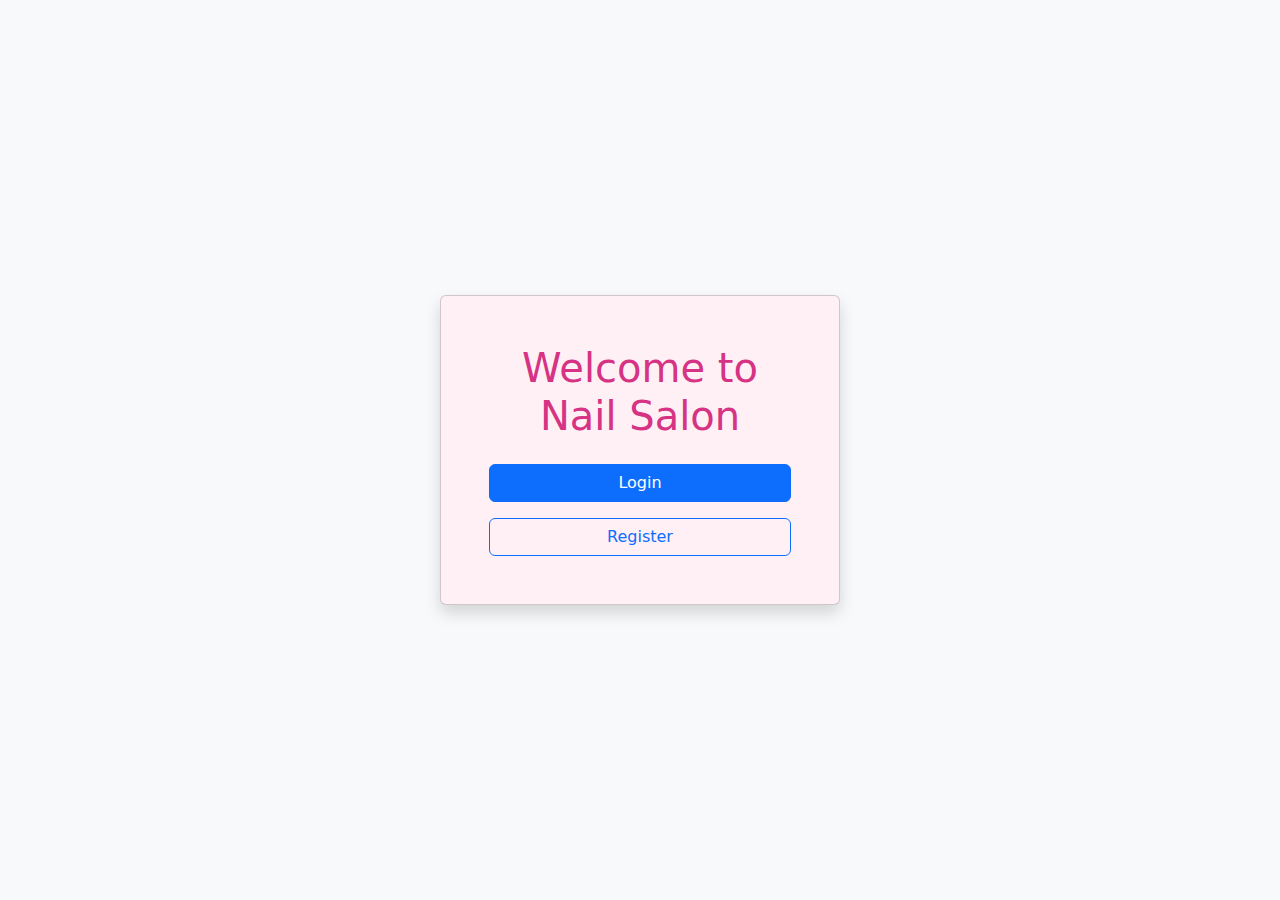
<file: src/main/resources/templates/home/index.html>
<!DOCTYPE html>
<html xmlns:th="http://www.thymeleaf.org">
<head>
    <meta charset="UTF-8">
    <title>Nail Salon Home</title>
    <link rel="stylesheet" th:href="@{/styles.css}">
    <link rel="stylesheet" href="https://cdn.jsdelivr.net/npm/bootstrap@5.3.3/dist/css/bootstrap.min.css">
</head>
<body class="bg-light text-center d-flex align-items-center justify-content-center" style="height: 100vh;">

<div class="card p-5 shadow rounded" style="max-width: 400px; background-color: #fff0f5;">
    <h1 class="mb-4" style="color: #d63384;">Welcome to Nail Salon</h1>

    <a class="btn btn-primary mb-3 w-100" th:href="@{/auth/login}">Login</a>
    <a class="btn btn-outline-primary w-100" th:href="@{/auth/register}">Register</a>
</div>

</body>
</html>
</file>
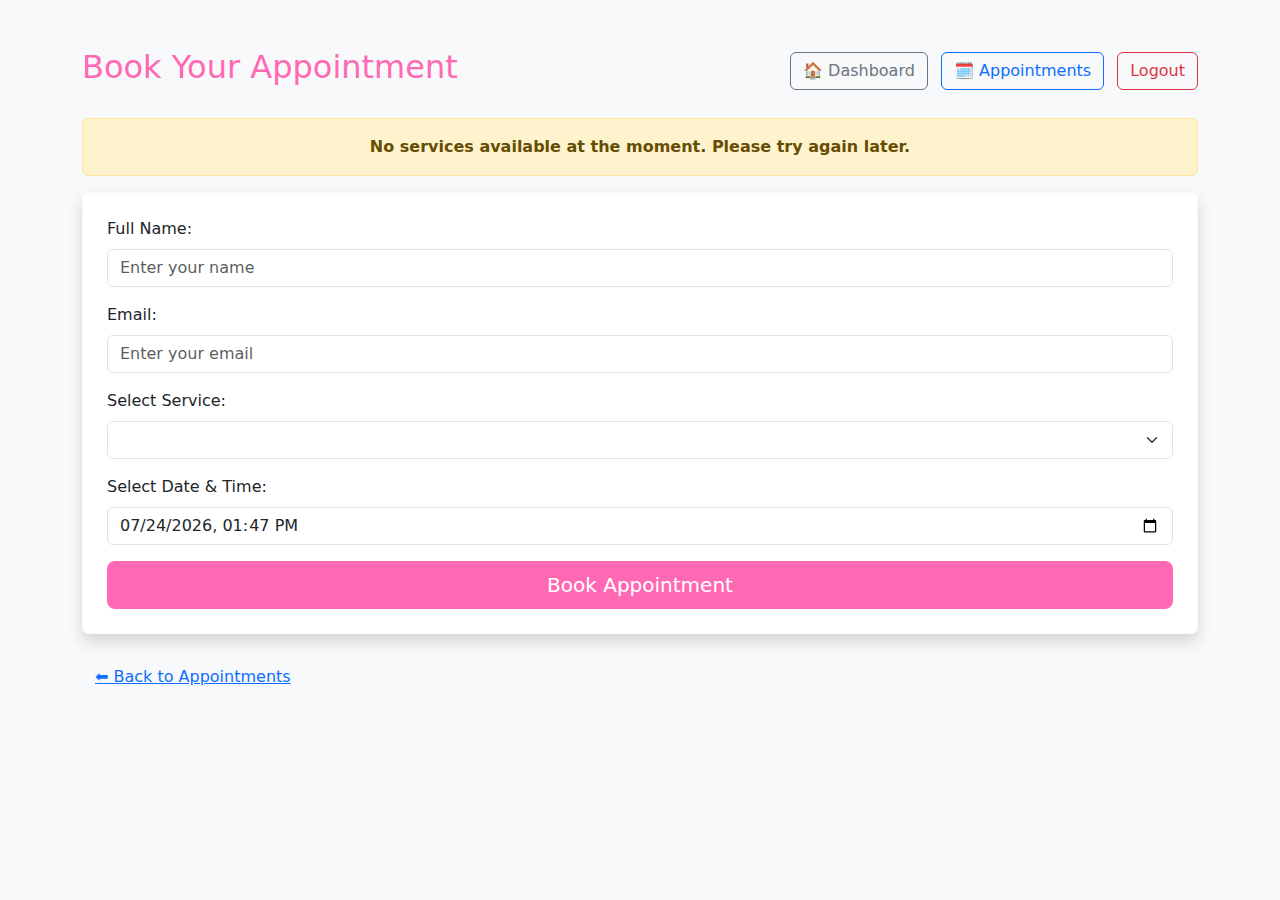
<file: src/main/resources/templates/appointments/appointment-form.html>
<!DOCTYPE html>
<html xmlns:th="http://www.thymeleaf.org">
<head>
    <title>Book Appointment</title>
    <link rel="stylesheet" th:href="@{/css/styles.css}">
    <link href="https://cdn.jsdelivr.net/npm/bootstrap@5.3.2/dist/css/bootstrap.min.css" rel="stylesheet">
    <script th:inline="javascript">
        /*<![CDATA[*/

        function updatePrice() {
            let selectedService = document.getElementById("service").value;
            let priceField = document.getElementById("price");

            let serviceData = document.getElementById("serviceData").dataset.services;
            let services = JSON.parse(serviceData);

            let selectedPrice = services[selectedService] || 0.0;

            priceField.value = selectedPrice;

            let serviceSelect = document.getElementById("service");
            for (let option of serviceSelect.options) {
                if (option.value === selectedService) {
                    option.text = `${option.value} -- $${selectedPrice}`;
                }
            }
        }

        window.addEventListener('DOMContentLoaded', function() {
            updatePrice(); // call it initially in case a service is pre-selected
        });

        /*]]>*/
    </script>
</head>
<body class="bg-light">

<div class="container py-5">

    <div class="d-flex justify-content-between align-items-center mb-4">
        <h2 style="color: #ff69b4;">Book Your Appointment</h2>
        <div>
            <a th:href="@{/user/dashboard}" class="btn btn-outline-secondary me-2">🏠 Dashboard</a>
            <a th:href="@{/appointments}" class="btn btn-outline-primary">🗓️ Appointments</a>
            <a th:href="@{/logout}" class="btn btn-outline-danger ms-2">Logout</a>
        </div>
    </div>

    <div th:if="${#lists.isEmpty(services)}" class="alert alert-warning text-center">
        <strong>No services available at the moment. Please try again later.</strong>
    </div>

    <div th:if="${not #lists.isEmpty(services)}">
        <form th:action="@{/appointments/book}" th:object="${appointment}" method="post"
              class="bg-white p-4 shadow rounded border border-light">

            <!-- Name -->
            <div class="mb-3">
                <label for="customerName" class="form-label">Full Name:</label>
                <input type="text" id="customerName" th:field="*{customerName}" class="form-control"
                       placeholder="Enter your name" required>
            </div>

            <!-- Email -->
            <div class="mb-3">
                <label for="email" class="form-label">Email:</label>
                <input type="email" id="email" th:field="*{email}" class="form-control"
                       placeholder="Enter your email" required>
            </div>

            <!-- Service Dropdown -->
            <div class="mb-3">
                <label for="service" class="form-label">Select Service:</label>
                <select id="service" th:field="*{service}" class="form-select" required onchange="updatePrice()">
                    <option value="" disabled th:selected="${appointment.service == null}">Select a service</option>
                    <option th:each="service : ${services}"
                            th:value="${service.name}"
                            th:text="${service.name + ' -- $' + service.price}"></option>
                </select>
            </div>

            <!-- Hidden Price Field (essential to be submitted) -->
            <input type="hidden" id="price" th:field="*{price}" />

            <!-- DateTime Picker -->
            <div class="mb-3">
                <label for="dateTime" class="form-label">Select Date & Time:</label>
                <input type="datetime-local" id="dateTime" th:field="*{dateTime}" class="form-control" required />
            </div>

            <script>
                window.addEventListener("DOMContentLoaded", function () {
                    const dateTimeInput = document.getElementById("dateTime");
                    const now = new Date();
                    now.setHours(now.getHours() + 2); // Add 1 hour

                    // Format to 'YYYY-MM-DDTHH:MM' for input[type=datetime-local]
                    const year = now.getFullYear();
                    const month = String(now.getMonth() + 1).padStart(2, '0');
                    const day = String(now.getDate()).padStart(2, '0');
                    const hours = String(now.getHours()).padStart(2, '0');
                    const minutes = String(now.getMinutes()).padStart(2, '0');
                    const formattedDateTime = `${year}-${month}-${day}T${hours}:${minutes}`;

                    dateTimeInput.value = formattedDateTime;
                });
            </script>


            <!-- Hidden JSON services data -->
            <input type="hidden" id="serviceData" data-services="${servicesJson}" />
            <button type="submit" class="btn btn-lg w-100" style="background-color: #ff69b4; color: white;">
                Book Appointment
            </button>

        </form>
    </div>

    <br>
    <a th:href="@{/appointments}" class="btn btn-link text-primary">⬅ Back to Appointments</a>

</div>

</body>
</html>
</file>
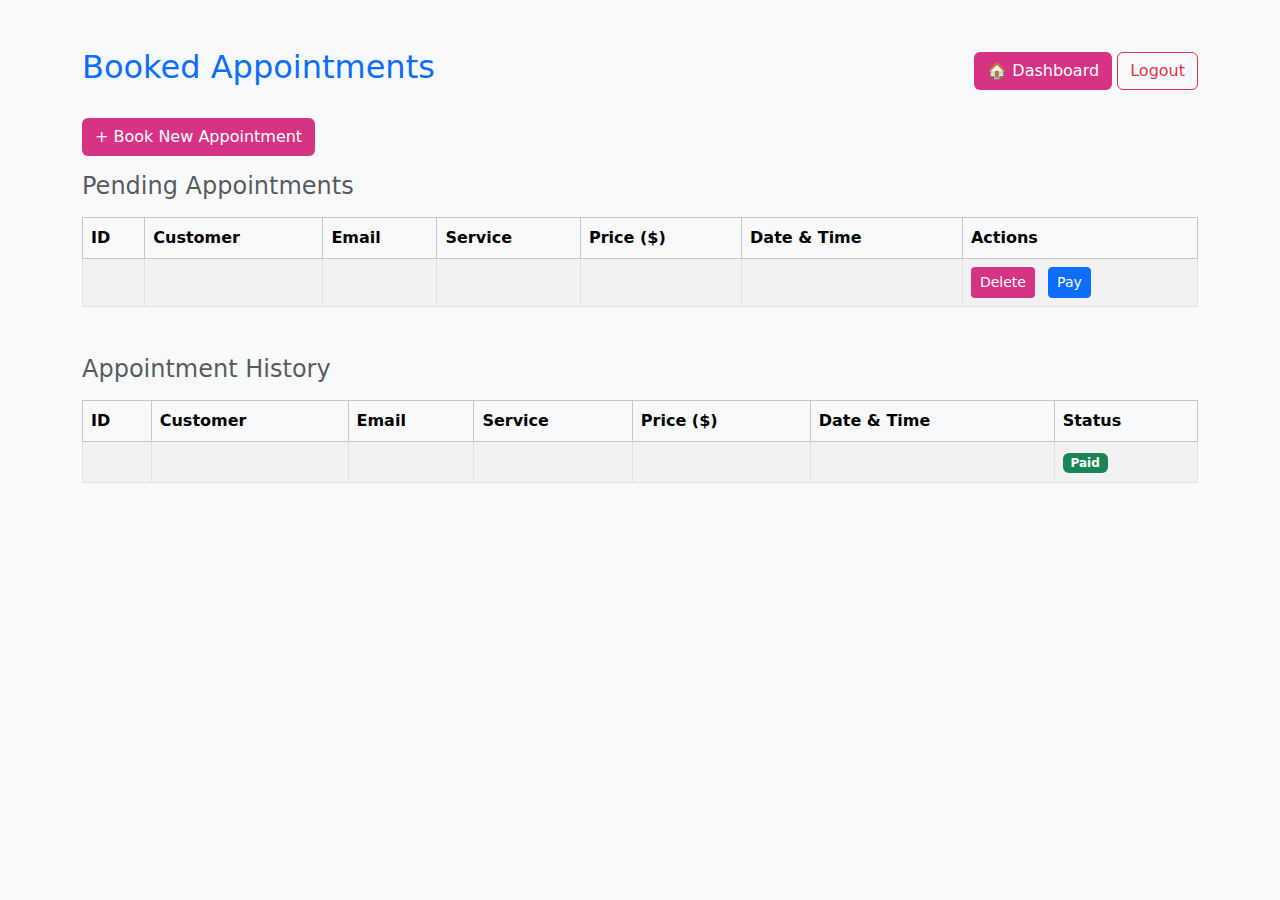
<file: src/main/resources/templates/appointments/appointments.html>
<!DOCTYPE html>
<html xmlns:th="http://www.thymeleaf.org">
<head>
    <meta charset="UTF-8">
    <title>Appointments</title>
    <link rel="stylesheet" th:href="@{/css/styles.css}">
    <link href="https://cdn.jsdelivr.net/npm/bootstrap@5.3.3/dist/css/bootstrap.min.css" rel="stylesheet">
</head>
<body class="bg-light" style="background-color: #fff0f5;">

<div class="container py-5">

    <!-- Top bar -->
    <div class="d-flex justify-content-between align-items-center mb-4">
        <h2 class="text-primary" style="color: #d63384;">Booked Appointments</h2>
        <div>
            <a href="/user/dashboard" class="btn" style="background-color: #d63384; color: white;">🏠 Dashboard</a>
            <a href="/logout" class="btn btn-outline-danger">Logout</a>
        </div>
    </div>

    <!-- Book new appointment -->
    <div class="mb-3">
        <a href="/appointments/book" class="btn" style="background-color: #d63384; color: white;">+ Book New Appointment</a>
    </div>

    <!-- Pending Appointments -->
    <h4 class="text-muted mb-3">Pending Appointments</h4>
    <table class="table table-bordered table-striped table-hover">
        <thead class="table-light">
        <tr>
            <th>ID</th>
            <th>Customer</th>
            <th>Email</th>
            <th>Service</th>
            <th>Price ($)</th>
            <th>Date & Time</th>
            <th>Actions</th>
        </tr>
        </thead>
        <tbody>
        <tr th:each="appointment : ${appointments}" th:if="${appointment.status == 'Pending'}">
            <td th:text="${appointment.id}"></td>
            <td th:text="${appointment.customerName}"></td>
            <td th:text="${appointment.email}"></td>
            <td th:text="${appointment.service}"></td>
            <td th:text="${appointment.price}"></td>
            <td th:text="${#temporals.format(appointment.dateTime, 'dd MMM yyyy, hh:mm a')}"></td>
            <td>
                <a th:href="@{/appointments/delete/{id}(id=${appointment.id})}"
                   class="btn btn-sm"
                   style="background-color: #d63384; color: white;"
                   onclick="return confirm('Are you sure you want to delete this appointment?');">
                    Delete
                </a>
                <a th:href="@{/payments/{id}(id=${appointment.id})}"
                   class="btn btn-sm btn-primary ms-2">
                    Pay
                </a>
            </td>
        </tr>
        </tbody>
    </table>

    <!-- Appointment History (Paid) -->
    <h4 class="text-muted mt-5 mb-3">Appointment History</h4>
    <table class="table table-bordered table-striped table-hover">
        <thead class="table-light">
        <tr>
            <th>ID</th>
            <th>Customer</th>
            <th>Email</th>
            <th>Service</th>
            <th>Price ($)</th>
            <th>Date & Time</th>
            <th>Status</th>
        </tr>
        </thead>
        <tbody>
        <tr th:each="appointment : ${appointments}" th:if="${appointment.status == 'PAID'}">
            <td th:text="${appointment.id}"></td>
            <td th:text="${appointment.customerName}"></td>
            <td th:text="${appointment.email}"></td>
            <td th:text="${appointment.service}"></td>
            <td th:text="${appointment.price}"></td>
            <td th:text="${#temporals.format(appointment.dateTime, 'dd MMM yyyy, hh:mm a')}"></td>
            <td><span class="badge bg-success">Paid</span></td>
        </tr>
        </tbody>
    </table>

</div>

</body>
</html>
</file>
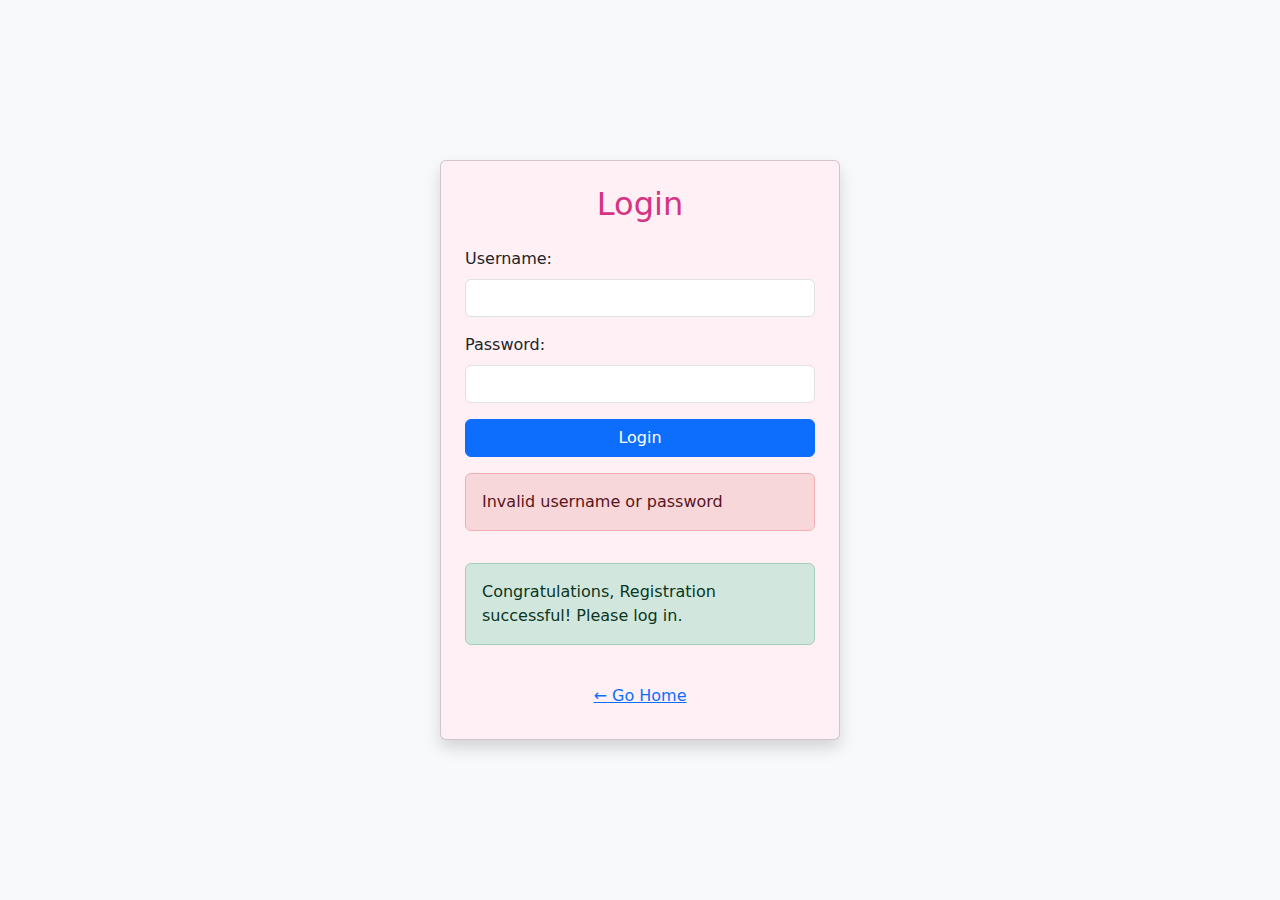
<file: src/main/resources/templates/auth/login.html>
<!DOCTYPE html>
<html xmlns:th="http://www.thymeleaf.org">
<head>
    <meta charset="UTF-8">
    <title>Login</title>
    <link rel="stylesheet" th:href="@{/styles.css}">
    <link rel="stylesheet" href="https://cdn.jsdelivr.net/npm/bootstrap@5.3.3/dist/css/bootstrap.min.css">
</head>
<body class="bg-light d-flex align-items-center justify-content-center" style="height: 100vh;">

<div class="card p-4 shadow rounded" style="width: 100%; max-width: 400px; background-color: #fff0f5;">
    <h2 class="text-center mb-4" style="color: #d63384;">Login</h2>

    <form action="/auth/login" method="post">
        <div class="mb-3">
            <label for="username" class="form-label">Username:</label>
            <input type="text" class="form-control" id="username" name="username" required>
        </div>

        <div class="mb-3">
            <label for="password" class="form-label">Password:</label>
            <input type="password" class="form-control" id="password" name="password" required>
        </div>

        <button type="submit" class="btn btn-primary w-100">Login</button>
    </form>

    <!-- Error -->
    <div th:if="${param.error}" class="alert alert-danger mt-3" role="alert">
        Invalid username or password
    </div>

    <!-- Registered Success -->
    <div th:if="${param.registered}" class="alert alert-success mt-3" role="alert">
        Congratulations, Registration successful! Please log in.
    </div>

    <a th:href="@{/}" class="btn btn-link mt-3 w-100">← Go Home</a>
</div>

</body>
</html>
</file>
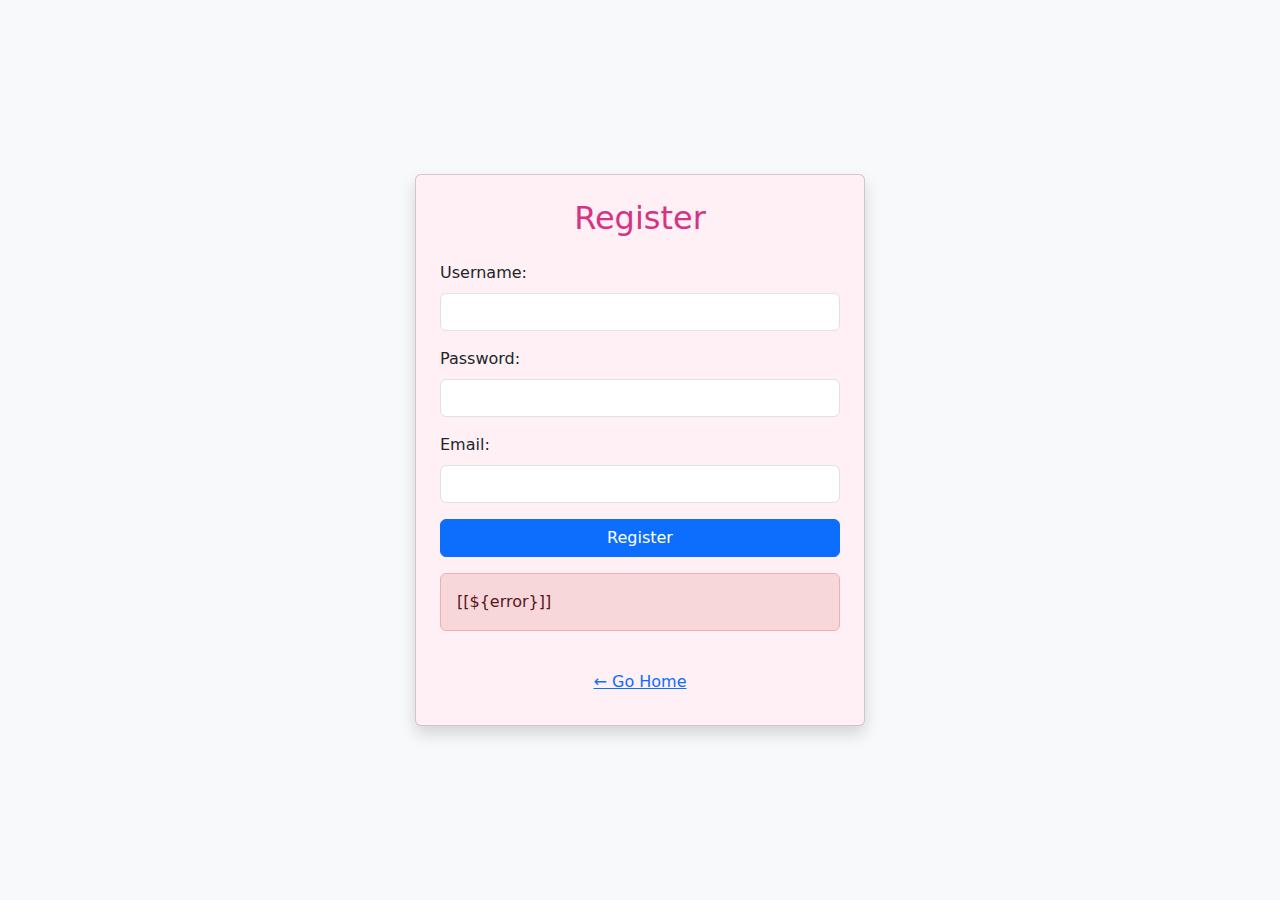
<file: src/main/resources/templates/auth/register.html>
<!DOCTYPE html>
<html xmlns:th="http://www.thymeleaf.org">
<head>
    <meta charset="UTF-8">
    <title>Register</title>
    <link rel="stylesheet" th:href="@{/styles.css}">
    <link rel="stylesheet" href="https://cdn.jsdelivr.net/npm/bootstrap@5.3.3/dist/css/bootstrap.min.css">
</head>
<body class="bg-light d-flex align-items-center justify-content-center" style="height: 100vh;">

<div class="card p-4 shadow rounded" style="width: 100%; max-width: 450px; background-color: #fff0f5;">
    <h2 class="text-center mb-4" style="color: #d63384;">Register</h2>

    <form action="/auth/register" method="post">
        <div class="mb-3">
            <label for="username" class="form-label">Username:</label>
            <input type="text" class="form-control" id="username" name="username" required>
        </div>

        <div class="mb-3">
            <label for="password" class="form-label">Password:</label>
            <input type="password" class="form-control" id="password" name="password" required>
        </div>

        <div class="mb-3">
            <label for="email" class="form-label">Email:</label>
            <input type="email" class="form-control" id="email" name="email" required>
        </div>

        <button type="submit" class="btn btn-primary w-100">Register</button>
    </form>

    <div th:if="${error}" class="alert alert-danger mt-3" role="alert">
        [[${error}]]
    </div>

    <a th:href="@{/}" class="btn btn-link mt-3 w-100">← Go Home</a>
</div>

</body>
</html>
</file>
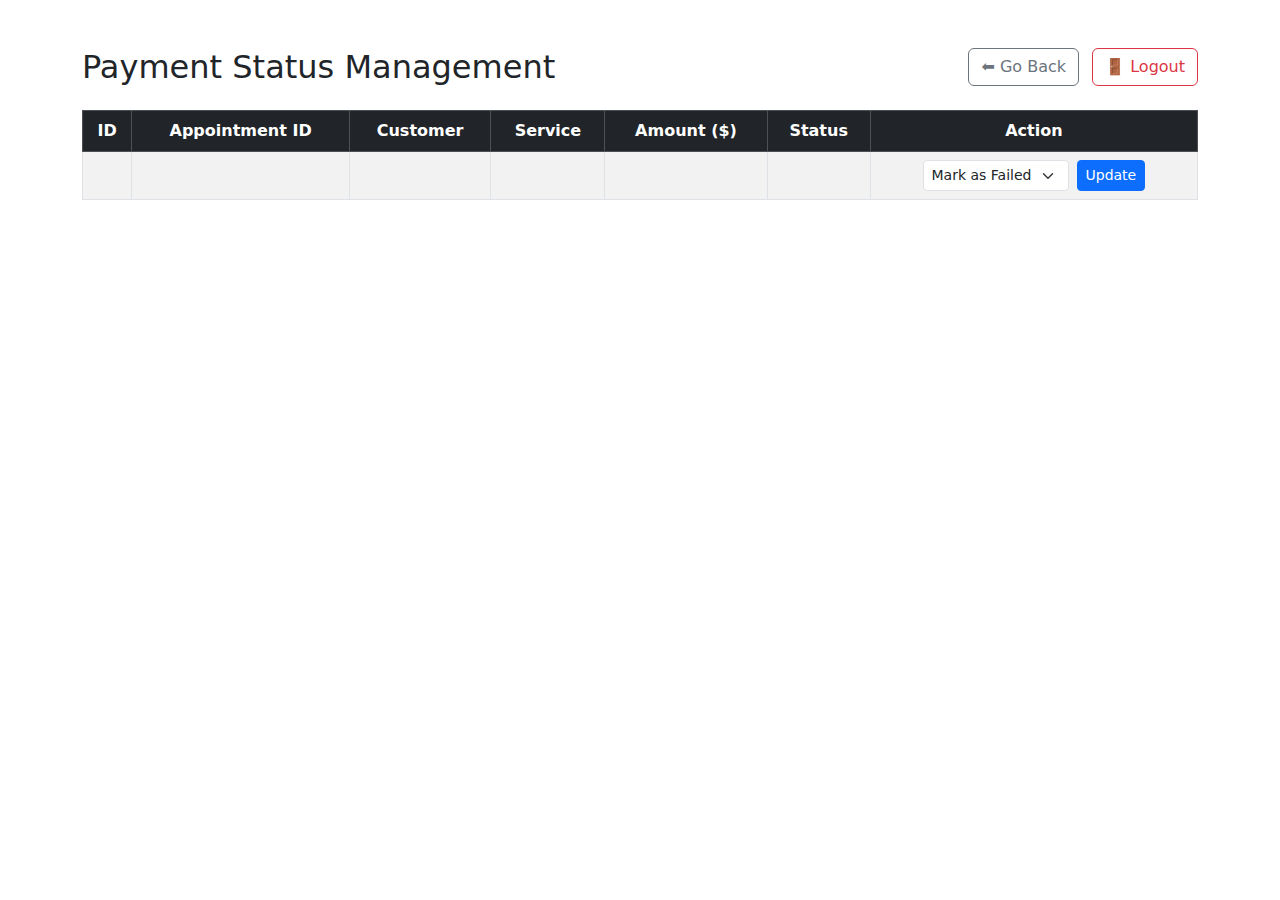
<file: src/main/resources/templates/payments/payment-status.html>
<!DOCTYPE html>
<html xmlns:th="http://www.thymeleaf.org">
<head>
    <meta charset="UTF-8">
    <title>Payment Status Management</title>
    <link href="https://cdn.jsdelivr.net/npm/bootstrap@5.3.2/dist/css/bootstrap.min.css" rel="stylesheet">
</head>
<body>

<div class="container mt-5">
    <div class="d-flex justify-content-between align-items-center mb-4">
        <h2 class="mb-0">Payment Status Management</h2>
        <div>
            <a href="/admin/dashboard" class="btn btn-outline-secondary me-2">⬅ Go Back</a>
            <a href="/logout" class="btn btn-outline-danger">🚪 Logout</a>
        </div>
    </div>

    <table class="table table-bordered table-striped table-hover align-middle text-center">
        <thead class="table-dark">
        <tr>
            <th>ID</th>
            <th>Appointment ID</th>
            <th>Customer</th>
            <th>Service</th>
            <th>Amount ($)</th>
            <th>Status</th>
            <th>Action</th>
        </tr>
        </thead>
        <tbody>
        <tr th:each="payment : ${payments}">
            <td th:text="${payment.id}"></td>
            <td th:text="${payment.appointment.id}"></td>
            <td th:text="${payment.appointment.customerName}"></td>
            <td th:text="${payment.appointment.service}"></td>
            <td th:text="${payment.amount}"></td>
            <td>
                <span th:text="${payment.paymentStatus}" class="badge bg-info text-dark"></span>
            </td>
            <td>
                <form action="/admin/payments/update-payment-status" method="post"
                      class="d-flex gap-2 align-items-center justify-content-center">
                    <input type="hidden" name="paymentId" th:value="${payment.id}" />

                    <select name="status" class="form-select form-select-sm w-auto">
                        <!-- If status is PAID, only show "FAILED" as an option -->
                        <option th:if="${payment.paymentStatus == 'PAID'}" value="FAILED">Mark as Failed</option>

                        <!-- If status is not PAID, show both options -->
                        <option th:if="${payment.paymentStatus != 'PAID'}" value="PAID">Mark as Paid</option>
                        <option th:if="${payment.paymentStatus != 'PAID'}" value="FAILED">Mark as Failed</option>
                    </select>

                    <button type="submit" class="btn btn-primary btn-sm">Update</button>
                </form>

            </td>
        </tr>
        </tbody>
    </table>
</div>

<script src="https://cdn.jsdelivr.net/npm/bootstrap@5.3.2/dist/js/bootstrap.bundle.min.js"></script>
</body>
</html>
</file>
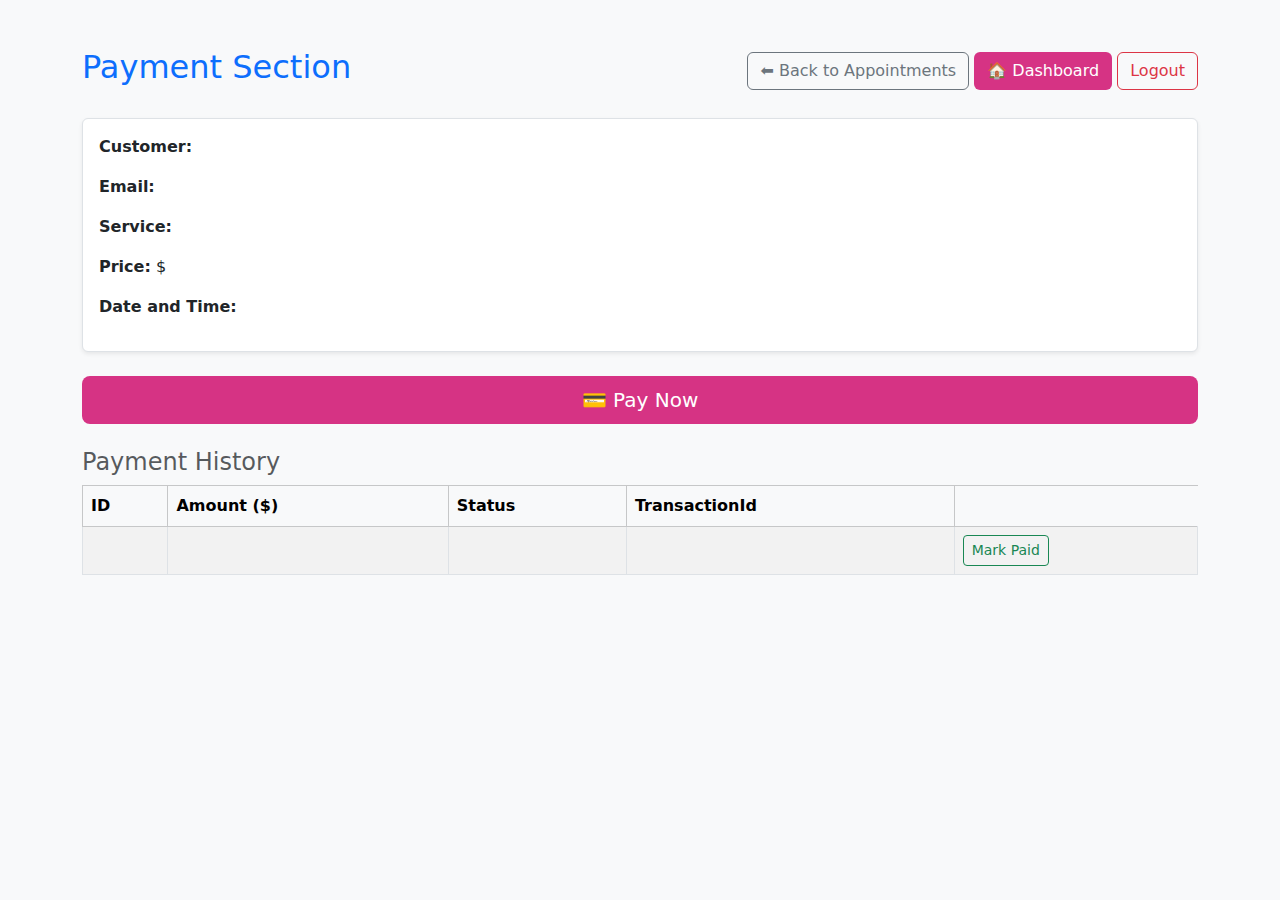
<file: src/main/resources/templates/payments/payment.html>
<!DOCTYPE html>
<html xmlns:th="http://www.thymeleaf.org" th:inline="javascript">
<head>
    <meta charset="UTF-8">
    <title>Payment Page</title>
    <link rel="stylesheet" th:href="@{/css/styles.css}">
    <link href="https://cdn.jsdelivr.net/npm/bootstrap@5.3.3/dist/css/bootstrap.min.css" rel="stylesheet">
    <style>
        .btn-pink {
            background-color: #d63384;
            color: white;
        }
        .btn-pink:hover {
            background-color: #bd2c74;
            color: white;
        }
    </style>
</head>
<body class="bg-light">

<div class="container py-5">
    <!-- Top bar with dashboard & logout -->
    <div class="d-flex justify-content-between align-items-center mb-4">
        <h2 class="text-primary" style="color: #d63384;">Payment Section</h2>
        <div>
            <a href="/appointments" class="btn btn-outline-secondary">⬅ Back to Appointments</a>
            <a href="/user/dashboard" class="btn" style="background-color: #d63384; color: white;">🏠 Dashboard</a>
            <a href="/logout" class="btn btn-outline-danger">Logout</a>
        </div>
    </div>

    <!-- Appointment Info -->
    <div class="mb-4 p-3 bg-white rounded shadow-sm border">
        <p><strong>Customer:</strong> <span th:text="${appointment.customerName}"></span></p>
        <p><strong>Email:</strong> <span th:text="${appointment.email}"></span></p>
        <p><strong>Service:</strong> <span th:text="${appointment.service}"></span></p>
        <p><strong>Price:</strong> $<span th:text="${appointment.price}"></span></p>
        <p><strong>Date and Time:</strong>
            <span th:text="${#temporals.format(appointment.dateTime, 'dd MMM yyyy, hh:mm a')}"></span>
        </p>
    </div>

    <!-- Payment Form -->
    <div class="mb-4" th:if="${appointment.status == 'Pending'}">
        <button id="payNowBtn" class="btn btn-pink btn-lg w-100">💳 Pay Now</button>
    </div>

    <!-- Payment History -->
    <h4 class="text-muted">Payment History</h4>
    <div class="table-responsive">
        <table class="table table-bordered table-striped table-hover">
            <thead class="table-light">
            <tr>
                <th>ID</th>
                <th>Amount ($)</th>
                <th>Status</th>
                <th>TransactionId</th>
            </tr>
            </thead>
            <tbody>
            <tr th:each="payment : ${payments}">
                <td th:text="${payment.id}"></td>
                <td th:text="${payment.amount}"></td>
                <td th:text="${payment.paymentStatus}"></td>
                <td th:text="${payment.transactionId}"></td>
                <td>
                    <!-- Only show if payment is Pending -->
                    <button class="btn btn-sm btn-outline-success"
                            th:if="${payment.paymentStatus == 'PENDING'}"
                            th:attr="data-id=${payment.id}"
                            onclick="updateStatus(this, 'PAID')">
                        Mark Paid
                    </button>
                </td>
            </tr>
            </tbody>
        </table>
    </div>
</div>

<script>
    // Handle Pay Now button click
    document.getElementById("payNowBtn").addEventListener("click", function () {
        const appointmentId = /*[[${appointment.id}]]*/ 0;
        const amount = /*[[${appointment.price}]]*/ 0.0;

        fetch("/payments/pay", {
            method: "POST",
            headers: {
                "Content-Type": "application/x-www-form-urlencoded"
            },
            body: new URLSearchParams({
                appointmentId: appointmentId,
                amount: amount
            })
        })
            .then(response => {
                if (response.redirected) {
                    window.location.href = response.url;
                } else {
                    alert("Payment processed.");
                    location.reload(); // fallback if not redirected
                }
            })
            .catch(error => {
                console.error("Payment failed:", error);
                alert("An error occurred while processing payment.");
            });
    });

    // Handle updating payment status (for admin)
    function updateStatus(button, status) {
        const paymentId = button.getAttribute("data-id");

        fetch("/payments/update-status", {
            method: "POST",
            headers: {
                "Content-Type": "application/x-www-form-urlencoded"
            },
            body: new URLSearchParams({
                paymentId: paymentId,
                status: status
            })
        })
            .then(response => {
                if (response.redirected) {
                    window.location.href = response.url;
                } else {
                    alert("Status updated.");
                    location.reload(); // fallback
                }
            })
            .catch(error => {
                console.error("Update failed:", error);
                alert("An error occurred while updating status.");
            });
    }
</script>

</body>
</html>
</file>
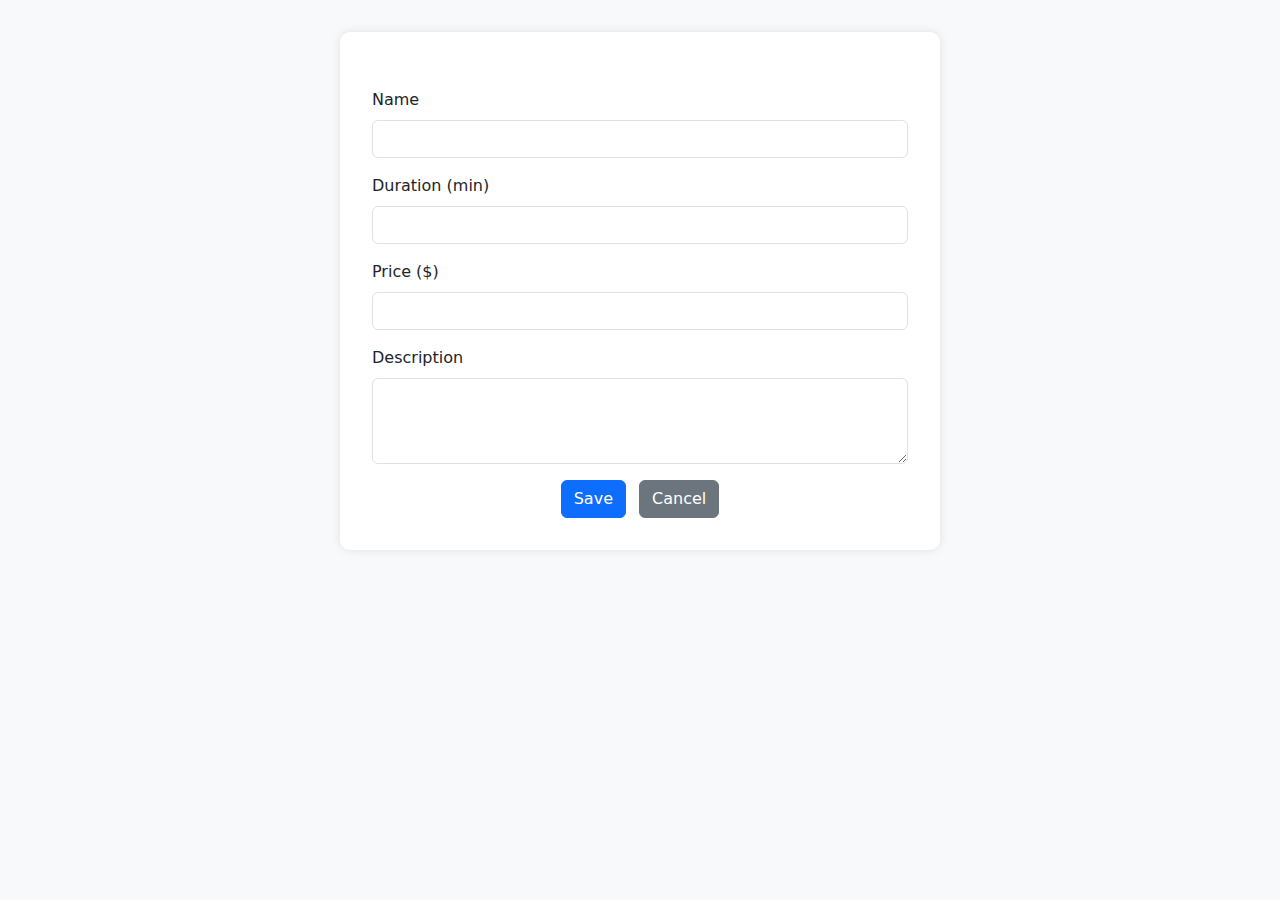
<file: src/main/resources/templates/services/service-form.html>
<!DOCTYPE html>
<html xmlns:th="http://www.thymeleaf.org">
<head>
    <meta charset="UTF-8">
    <title>Service Form</title>

    <!-- Bootstrap CSS -->
    <link href="https://cdn.jsdelivr.net/npm/bootstrap@5.3.2/dist/css/bootstrap.min.css" rel="stylesheet">

    <style>
        body {
            background-color: #f8f9fa;
            padding: 2rem;
        }
        .form-container {
            max-width: 600px;
            margin: auto;
            background: #fff;
            padding: 2rem;
            border-radius: 10px;
            box-shadow: 0 0 10px rgba(0,0,0,0.1);
        }
        .form-label {
            font-weight: 500;
        }
    </style>
</head>
<body>

<div class="container">
    <div class="form-container">
        <h2 th:text="${service.id == null} ? 'Add Service' : 'Edit Service'" class="mb-4 text-center"></h2>
        <form th:action="@{/services/save}" th:object="${service}" method="post">
            <input type="hidden" th:field="*{id}">

            <div class="mb-3">
                <label class="form-label">Name</label>
                <input type="text" th:field="*{name}" class="form-control" required>
            </div>

            <div class="mb-3">
                <label class="form-label">Duration (min)</label>
                <input type="number" th:field="*{duration}" class="form-control" required>
            </div>

            <div class="mb-3">
                <label class="form-label">Price ($)</label>
                <input type="number" step="0.01" th:field="*{price}" class="form-control" required>
            </div>

            <div class="mb-3">
                <label class="form-label">Description</label>
                <textarea th:field="*{description}" class="form-control" rows="3" required></textarea>
            </div>

            <div class="text-center">
                <button type="submit" class="btn btn-primary">Save</button>
                <a href="/services" class="btn btn-secondary ms-2">Cancel</a>
            </div>
        </form>
    </div>
</div>

<!-- Bootstrap JS (Optional) -->
<script src="https://cdn.jsdelivr.net/npm/bootstrap@5.3.2/dist/js/bootstrap.bundle.min.js"></script>

</body>
</html>
</file>
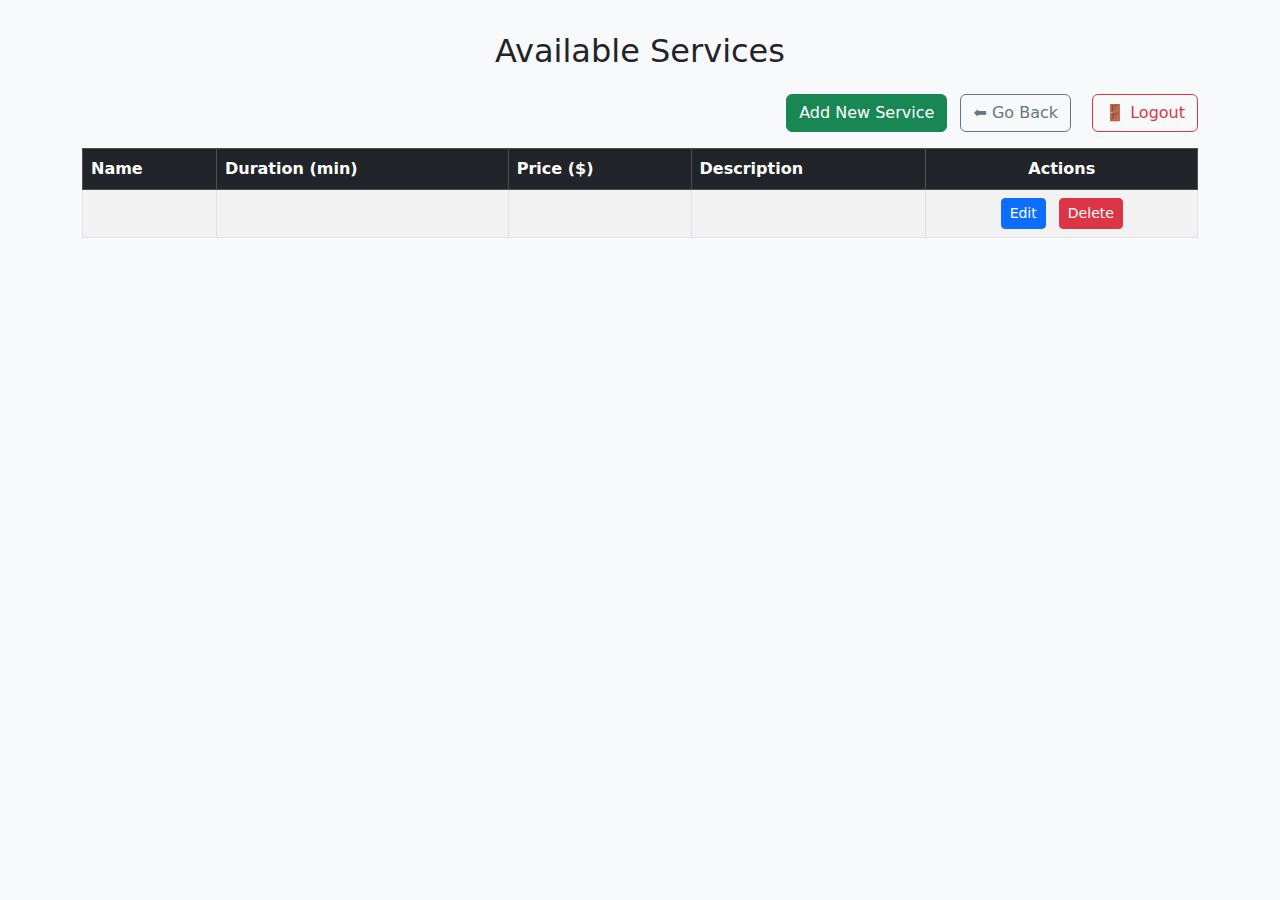
<file: src/main/resources/templates/services/services.html>
<!DOCTYPE html>
<html xmlns:th="http://www.thymeleaf.org">
<head>
    <meta charset="UTF-8">
    <title>Services</title>
    <!-- Bootstrap CSS -->
    <link href="https://cdn.jsdelivr.net/npm/bootstrap@5.3.2/dist/css/bootstrap.min.css" rel="stylesheet">

    <!-- Optional: Semantic UI (only if you're using it) -->
    <!-- <link rel="stylesheet" href="https://cdn.jsdelivr.net/npm/semantic-ui@2.4.2/dist/semantic.min.css"> -->

    <style>
        body {
            padding: 2rem;
            background-color: #f8f9fa;
        }
        h2 {
            margin-bottom: 1.5rem;
        }
        .table th, .table td {
            vertical-align: middle;
        }
        .btn + .btn {
            margin-left: 0.5rem;
        }
    </style>
</head>
<body>

<div class="container">
    <h2 class="text-center">Available Services</h2>

    <div class="mb-3 text-end">
        <a href="/services/add" class="btn btn-success">Add New Service</a>
        <a href="/admin/dashboard" class="btn btn-outline-secondary me-2">⬅ Go Back</a>
        <a href="/logout" class="btn btn-outline-danger">🚪 Logout</a>
    </div>


    <div class="table-responsive">
        <table class="table table-bordered table-striped align-middle">
            <thead class="table-dark">
            <tr>
                <th>Name</th>
                <th>Duration (min)</th>
                <th>Price ($)</th>
                <th>Description</th>
                <th class="text-center">Actions</th>
            </tr>
            </thead>
            <tbody>
            <tr th:each="service : ${services}">
                <td th:text="${service.name}"></td>
                <td th:text="${service.duration}"></td>
                <td th:text="${service.price}"></td>
                <td th:text="${service.description}"></td>
                <td class="text-center">
                    <a th:href="@{/services/edit/{id}(id=${service.id})}" class="btn btn-primary btn-sm">Edit</a>
                    <a th:href="@{/services/delete/{id}(id=${service.id})}" class="btn btn-danger btn-sm" onclick="return confirm('Are you sure?')">Delete</a>
                </td>
            </tr>
            </tbody>
        </table>
    </div>
</div>

<!-- Bootstrap JS (optional for dropdowns/modals etc.) -->
<script src="https://cdn.jsdelivr.net/npm/bootstrap@5.3.2/dist/js/bootstrap.bundle.min.js"></script>

</body>
</html>
</file>
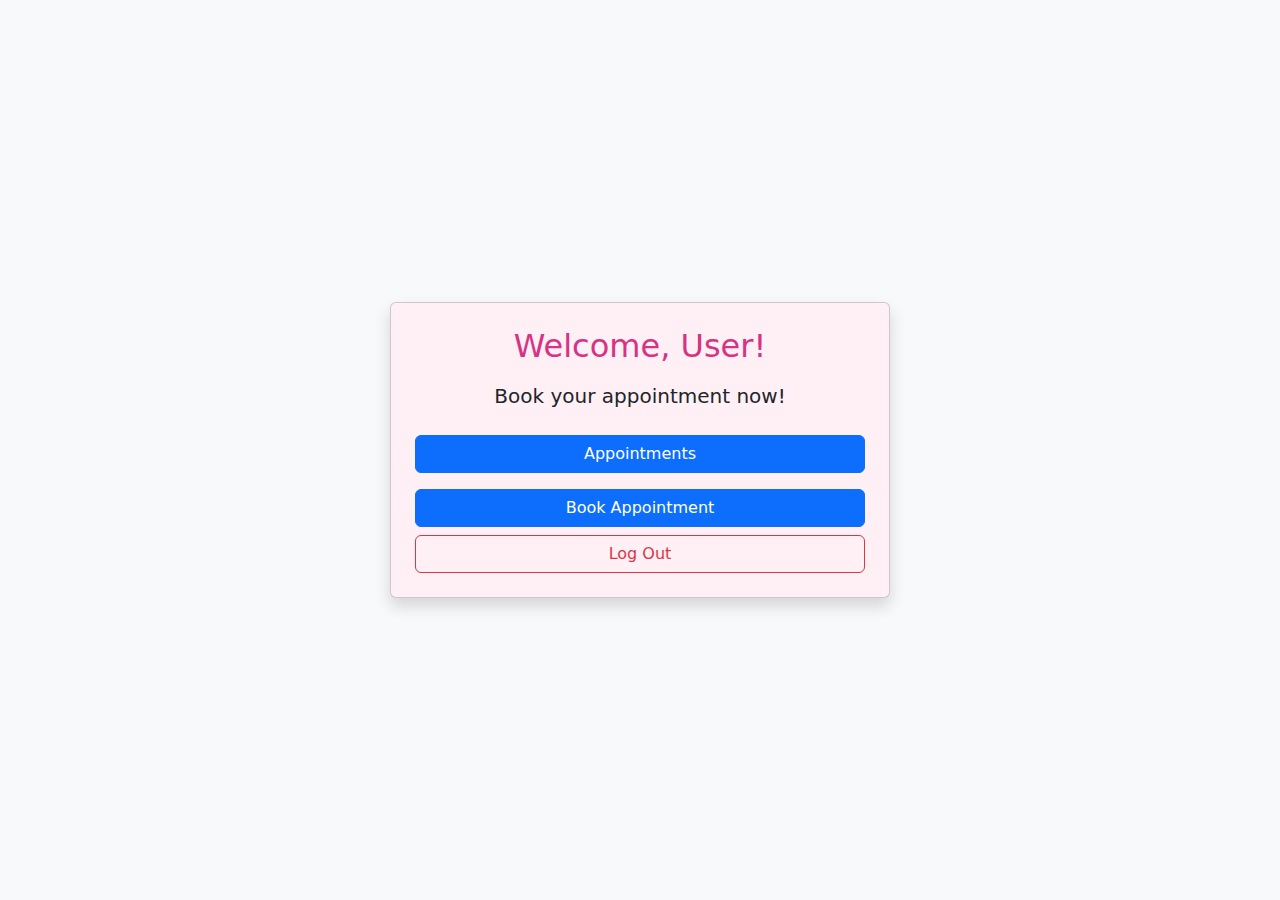
<file: src/main/resources/templates/user/user-dashboard.html>
<!DOCTYPE html>
<html xmlns:th="http://www.thymeleaf.org">
<head>
    <meta charset="UTF-8">
    <title>User Dashboard</title>
    <link rel="stylesheet" th:href="@{/styles.css}">
    <link rel="stylesheet" href="https://cdn.jsdelivr.net/npm/bootstrap@5.3.3/dist/css/bootstrap.min.css">
</head>
<body class="bg-light d-flex align-items-center justify-content-center" style="height: 100vh;">

<div class="card p-4 shadow rounded text-center" style="background-color: #fff0f5; width: 100%; max-width: 500px;">
    <h2 class="mb-3" style="color: #d63384;">Welcome, <span th:text="${user.username}">User</span>!</h2>
    <p class="lead">Book your appointment now!</p>

    <a href="/appointments" class="btn btn-primary w-100 my-2">Appointments</a>
    <a href="/appointments/book" class="btn btn-primary w-100 my-2">Book Appointment</a>
    <a href="/logout" class="btn btn-outline-danger w-100">Log Out</a>
</div>

</body>
</html>
</file>
